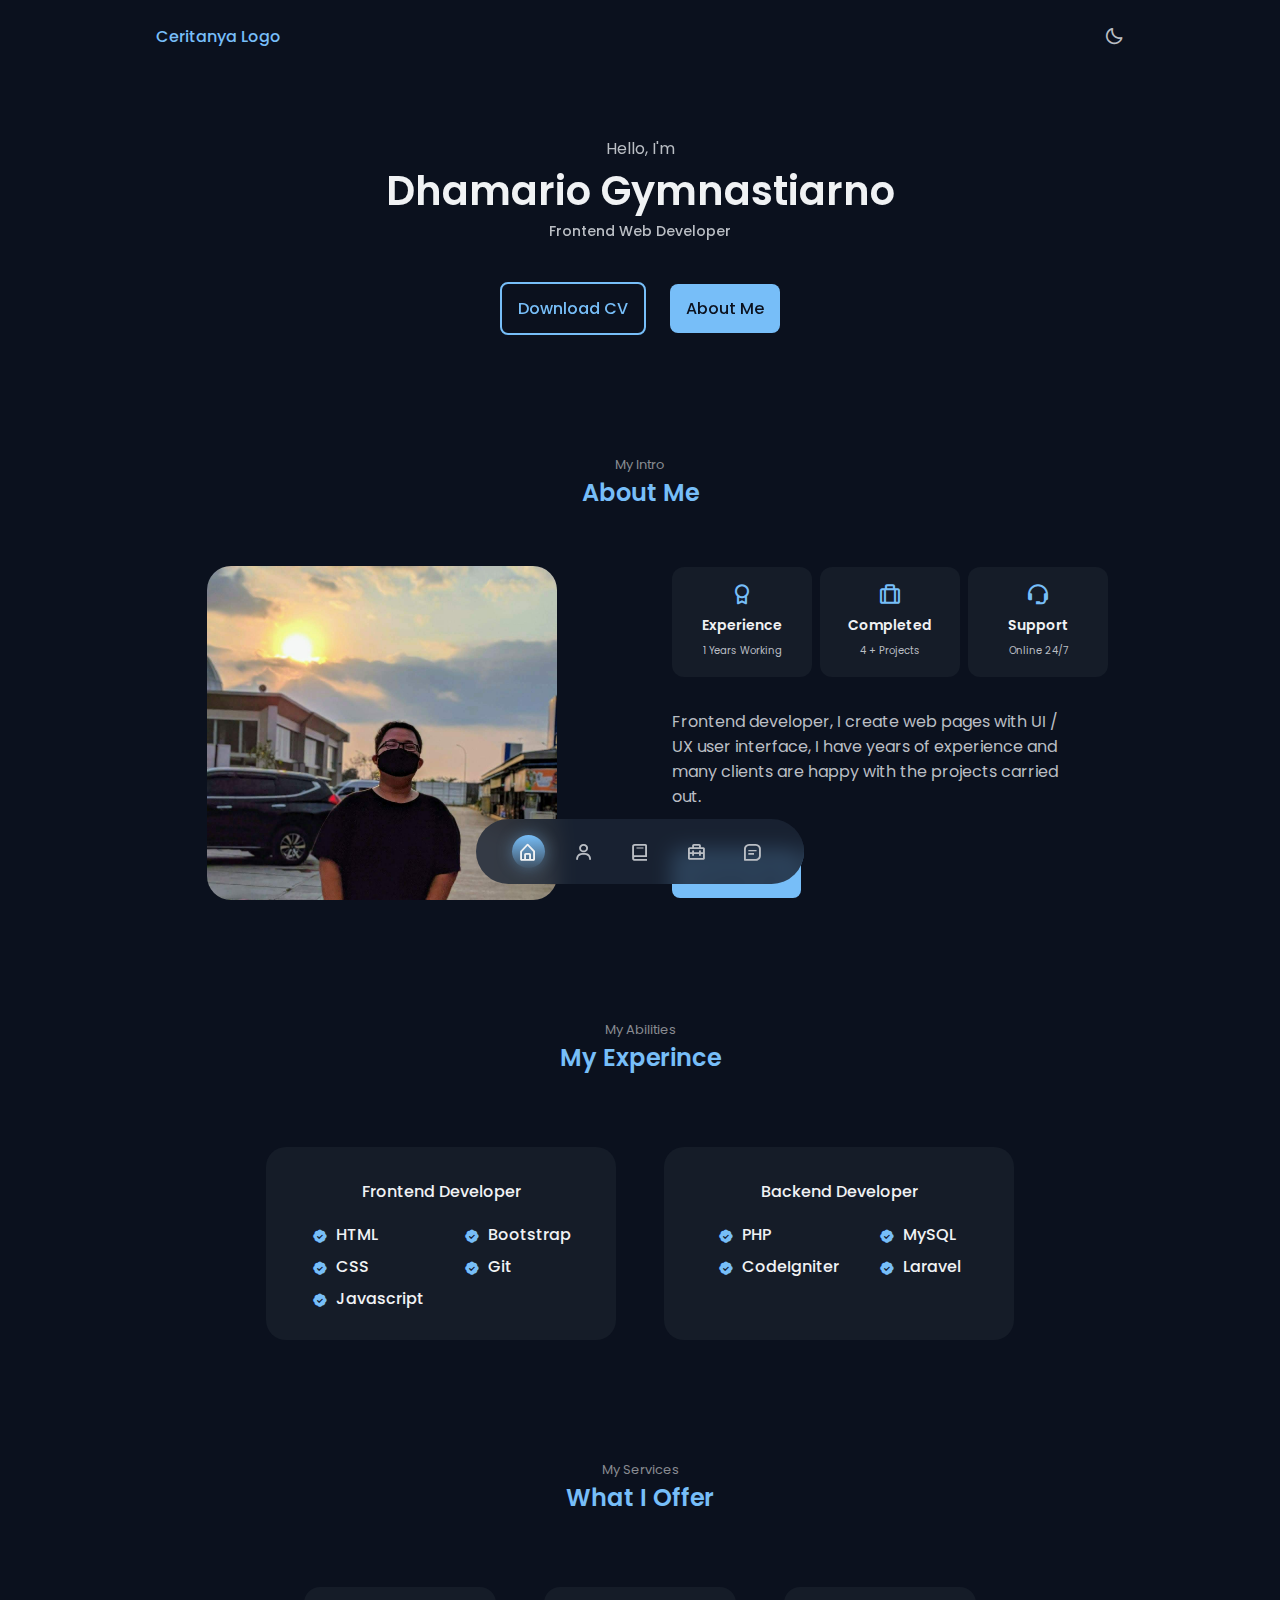
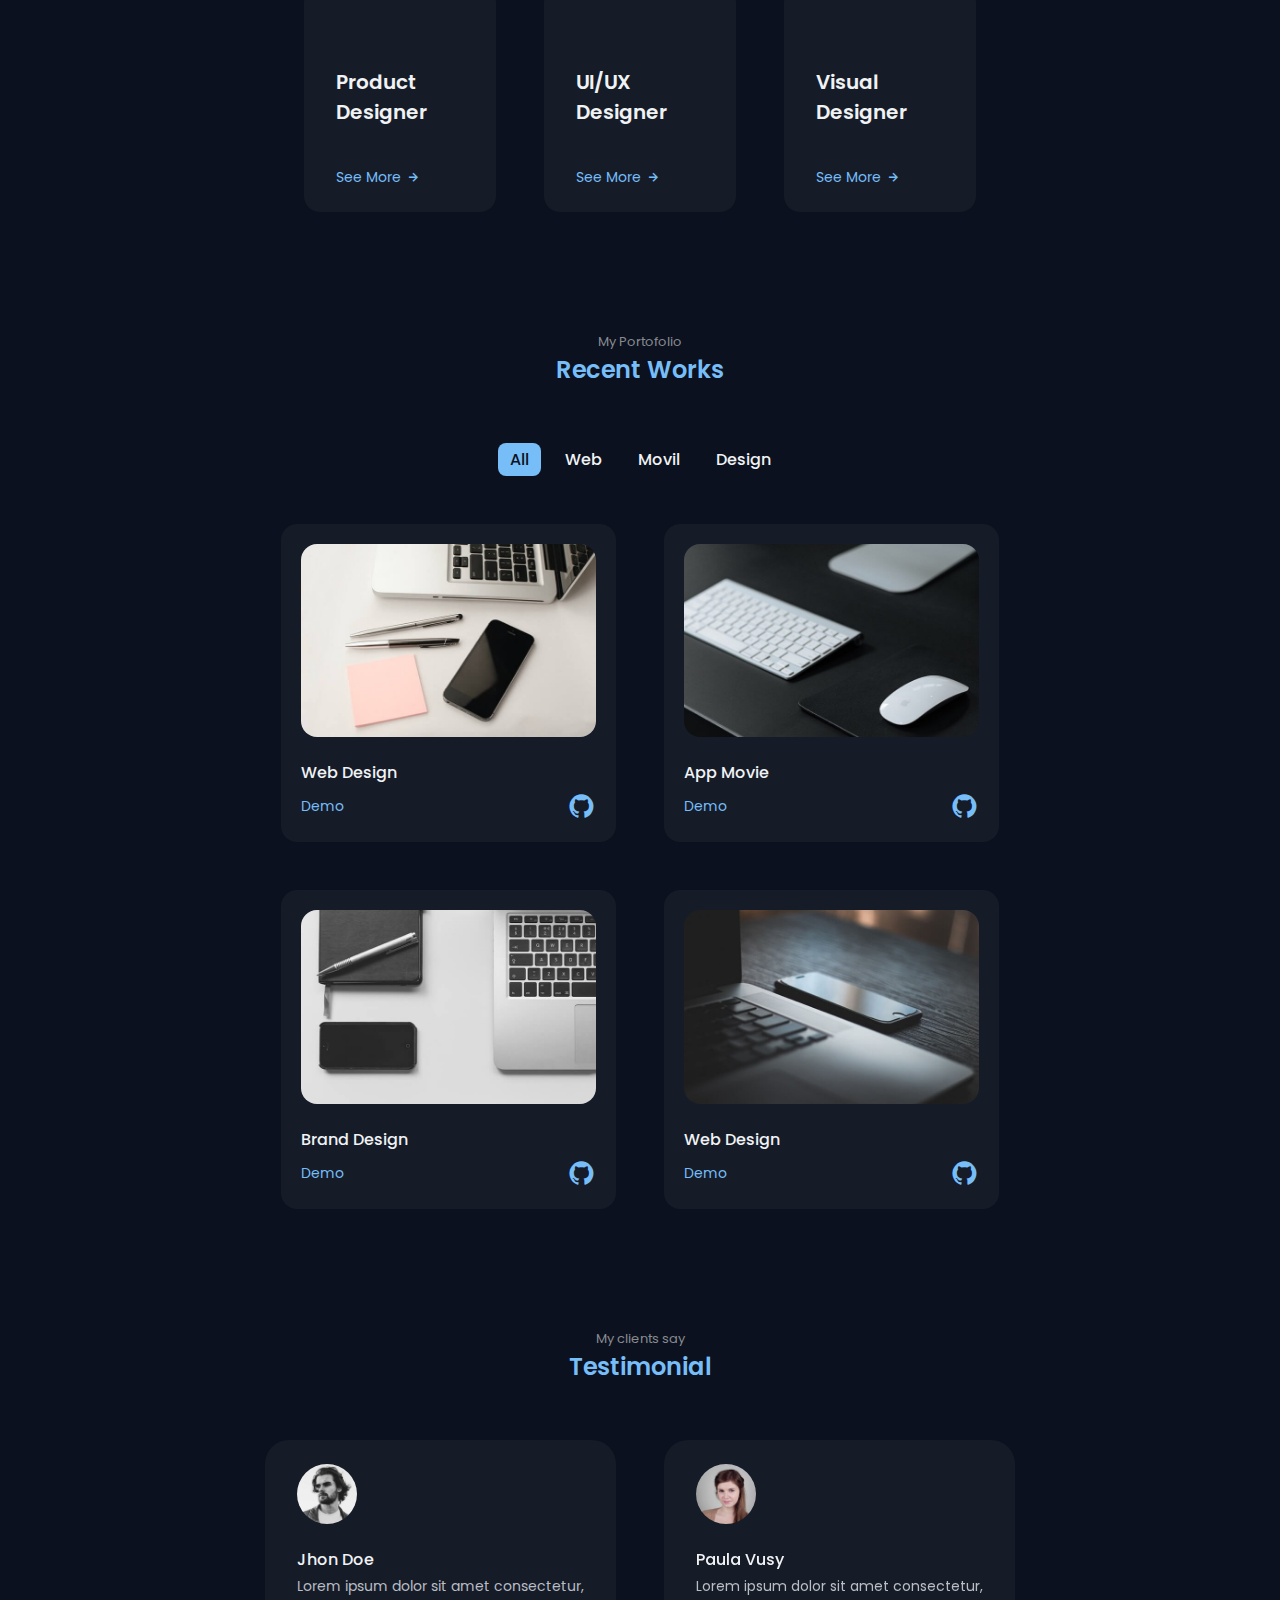
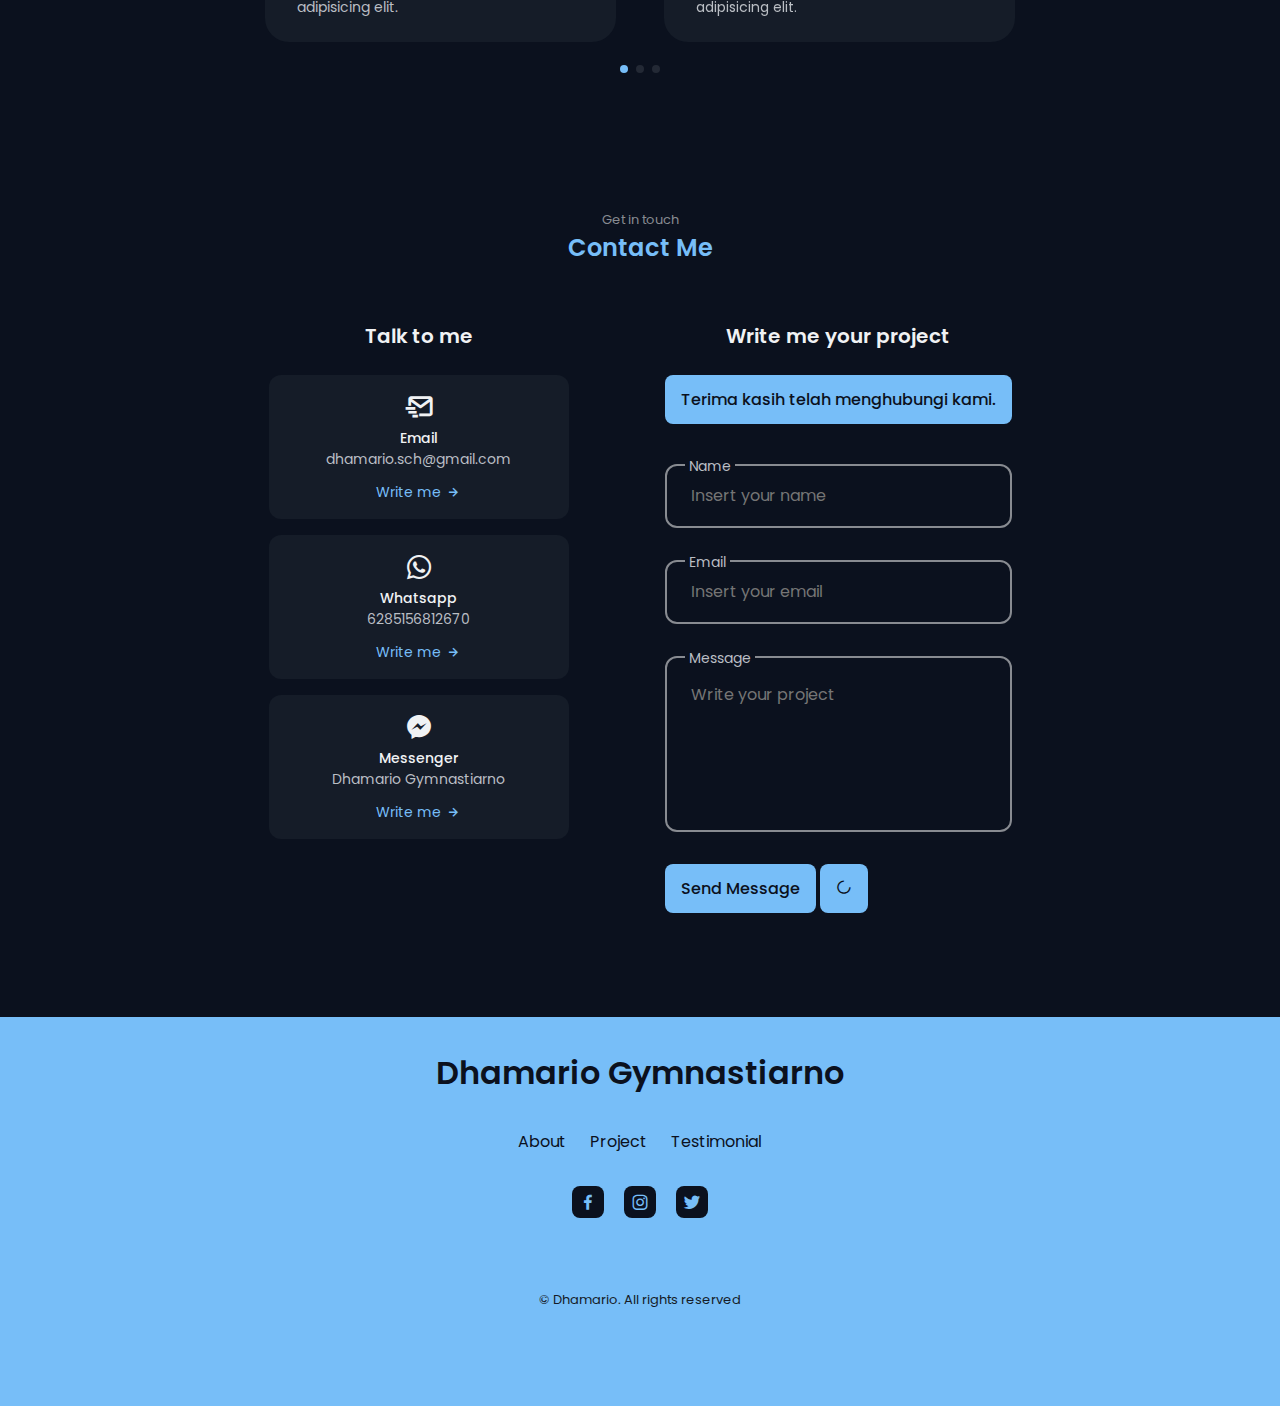
<file: index.html>
<!DOCTYPE html>
<html lang="en">

<head>
    <meta charset="UTF-8">
    <meta name="viewport" content="width=device-width, initial-scale=1.0">

    <!--=============== FAVICON ===============-->
    <link rel="shortcut icon" href="assets/img/favicon.png" type="image/x-icon">

    <!--=============== BOXICONS ===============-->
    <link href='https://unpkg.com/boxicons@2.1.1/css/boxicons.min.css' rel='stylesheet'>

    <!--=============== SWIPER CSS ===============-->
    <link rel="stylesheet" href="assets/css/swiper-bundle.min.css">

    <!--=============== CSS ===============-->
    <link rel="stylesheet" href="assets/css/styles.css">
    <style>
        @import url('https://fonts.googleapis.com/css2?family=Poppins:wght@200;300;400;500;600;700&display=swap');

        .wrapper {
            position: absolute;
            top: 20px;
            left: 20px;
            animation: show_toast 1s ease forwards;
            z-index: 100;
        }

        @keyframes show_toast {
            0% {
                transform: translateX(-100%);
            }

            40% {
                transform: translateX(10%);
            }

            80%,
            100% {
                transform: translateX(20px);
            }
        }

        .wrapper.hide {
            animation: hide_toast 1s ease forwards;
        }

        @keyframes hide_toast {
            0% {
                transform: translateX(20px);
            }

            40% {
                transform: translateX(10%);
            }

            80%,
            100% {
                opacity: 0;
                pointer-events: none;
                transform: translateX(-100%);
            }
        }

        .wrapper .toast {
            background: #fff;
            padding: 20px 15px 20px 20px;
            border-radius: 10px;
            border-left: 5px solid #2ecc71;
            box-shadow: 1px 7px 14px -5px rgba(0, 0, 0, 0.15);
            width: 430px;
            display: flex;
            align-items: center;
            justify-content: space-between;
        }

        .wrapper .toast.offline {
            border-color: #ccc;
        }

        .toast .content {
            display: flex;
            align-items: center;
        }

        .content .icon {
            font-size: 25px;
            color: #fff;
            height: 50px;
            width: 50px;
            text-align: center;
            line-height: 50px;
            border-radius: 50%;
            background: #2ecc71;
        }

        .toast.offline .content .icon {
            background: #ccc;
        }

        .content .details {
            margin-left: 15px;
        }

        .details span {
            font-size: 20px;
            font-weight: 500;
        }

        .details p {
            color: #878787;
        }

        .toast .close-icon {
            color: #878787;
            font-size: 23px;
            cursor: pointer;
            height: 40px;
            width: 40px;
            text-align: center;
            line-height: 40px;
            border-radius: 50%;
            background: #f2f2f2;
            transition: all 0.3s ease;
        }

        .close-icon:hover {
            background: #efefef;
        }
    </style>

    <title> Dhamario Gymnastiarno - Portofolio </title>
</head>

<body>
    <!--=============== HEADER ===============-->
    <header class="header" id="header">
        <nav class="nav container">
            <a href="#logo" class="nav__logo">Ceritanya Logo</a>

            <div class="nav__menu">
                <ul class="nav__list">
                    <li class="nav__item">
                        <a href="#home" class="nav__link active-link">
                            <i class='bx bx-home-alt'></i>
                        </a>
                    </li>
                    <li class="nav__item">
                        <a href="#about" class="nav__link">
                            <i class='bx bx-user'></i>
                        </a>
                    </li>
                    <li class="nav__item">
                        <a href="#skills" class="nav__link">
                            <i class='bx bx-book'></i>
                        </a>
                    </li>
                    <li class="nav__item">
                        <a href="#work" class="nav__link">
                            <i class='bx bx-briefcase-alt-2'></i>
                        </a>
                    </li>
                    <li class="nav__item">
                        <a href="#contact" class="nav__link">
                            <i class='bx bx-message-square-detail'></i>
                        </a>
                    </li>
                </ul>
            </div>

            <!-- Theme change button  -->
            <i class='bx bx-moon change-theme' id="theme-button"></i>
        </nav>
    </header>

    <!--=============== MAIN ===============-->
    <main class="main">
        <!--=============== HOME ===============-->
        <section class="home section" id="home">
            <div class="home__container container grid">
                <div class="home__data">
                    <span class="home__greeting">Hello, I'm</span>
                    <h1 class="home__name">Dhamario Gymnastiarno</h1>
                    <h3 class="home__education">Frontend Web Developer</h3>

                    <div class="home__buttons">
                        <a download="" target="_blank" href="assets/pdf/Ansel-Cv.pdf" class="button button--ghost">
                            Download CV
                        </a>
                        <a href="#about" class="button">About Me</a>
                    </div>
                </div>



                <!-- <div class="home__social">
                        <a href="" class="home__social-link">
                            <i class='bx bxl-linkedin-square'></i>
                        </a>
                        <a href="" class="home__social-link">
                            <i class='bx bxl-github'></i>
                        </a>
                        <a href="" class="home__social-link">
                            <i class='bx bxl-dribbble'></i>
                        </a>
                    </div> -->

                <!-- <a href="#about" class="home__scroll">
                        <i class='bx bx-mouse home__scroll-icon'></i>
                        <span class="home__scroll-name">Scroll Down</span>
                    </a> -->
            </div>
        </section>

        <!--=============== ABOUT ===============-->
        <section class="about section" id="about">
            <span class="section__subtitle">
                My Intro
            </span>
            <h2 class="section__title">About Me</h2>

            <div class="about__container container grid">
                <img src="assets/img/IMG-20200929-WA0013_2.jpg" alt="" class="about__img">

                <div class="about__data">
                    <div class="about__info">
                        <div class="about__box">
                            <i class='bx bx-award about__icon'></i>
                            <h3 class="about__title">Experience</h3>
                            <span class="about__subtitle">1 Years Working</span>
                        </div>

                        <div class="about__box">
                            <i class='bx bx-briefcase-alt about__icon'></i>
                            <h3 class="about__title">Completed</h3>
                            <span class="about__subtitle">4 + Projects</span>
                        </div>

                        <div class="about__box">
                            <i class='bx bx-support about__icon'></i>
                            <h3 class="about__title">Support</h3>
                            <span class="about__subtitle">Online 24/7</span>
                        </div>

                    </div>

                    <p class="about__description">
                        Frontend developer, I create web pages with UI / UX user interface,
                        I have years of experience and many clients are happy
                        with the projects carried out.
                    </p>

                    <a target="_blank" href="https://wa.me/6285156812670" class="button">Contact Me</a>
                </div>
            </div>
        </section>

        <!--=============== SKILLS ===============-->
        <section class="skills section" id="skills">
            <span class="section__subtitle">My Abilities</span>
            <h2 class="section__title">My Experince</h2>

            <div class="skills__container container grid">
                <div class="skills__content">
                    <h3 class="skills__title">Frontend Developer</h3>

                    <div class="skills__box">
                        <div class="skills__group">
                            <div class="skills__data">
                                <i class='bx bxs-badge-check'></i>

                                <div>
                                    <h3 class="skills__name">HTML</h3>
                                    <span class="skills__level">Basic</span>
                                </div>
                            </div>

                            <div class="skills__data">
                                <i class='bx bxs-badge-check'></i>

                                <div>
                                    <h3 class="skills__name">CSS</h3>
                                    <span class="skills__level">Advanced</span>
                                </div>
                            </div>

                            <div class="skills__data">
                                <i class='bx bxs-badge-check'></i>

                                <div>
                                    <h3 class="skills__name">Javascript</h3>
                                    <span class="skills__level">Intermediate</span>
                                </div>
                            </div>
                        </div>


                        <div class="skills__group">
                            <div class="skills__data">
                                <i class='bx bxs-badge-check'></i>

                                <div>
                                    <h3 class="skills__name">Bootstrap</h3>
                                    <span class="skills__level">Intermadiate</span>
                                </div>
                            </div>

                            <div class="skills__data">
                                <i class='bx bxs-badge-check'></i>

                                <div>
                                    <h3 class="skills__name">Git</h3>
                                    <span class="skills__level">Intermediate</span>
                                </div>
                            </div>
                        </div>
                    </div>
                </div>

                <div class="skills__content">
                    <h3 class="skills__title">Backend Developer</h3>

                    <div class="skills__box">
                        <div class="skills__group">
                            <div class="skills__data">
                                <i class='bx bxs-badge-check'></i>

                                <div>
                                    <h3 class="skills__name">PHP</h3>
                                    <span class="skills__level">Intermediate</span>
                                </div>
                            </div>

                            <div class="skills__data">
                                <i class='bx bxs-badge-check'></i>

                                <div>
                                    <h3 class="skills__name">CodeIgniter</h3>
                                    <span class="skills__level">Intermediate</span>
                                </div>
                            </div>

                        </div>


                        <div class="skills__group">
                            <div class="skills__data">
                                <i class='bx bxs-badge-check'></i>

                                <div>
                                    <h3 class="skills__name">MySQL</h3>
                                    <span class="skills__level">Intermadiate</span>
                                </div>
                            </div>

                            <div class="skills__data">
                                <i class='bx bxs-badge-check'></i>

                                <div>
                                    <h3 class="skills__name">Laravel</h3>
                                    <span class="skills__level">Intermediate</span>
                                </div>
                            </div>


                        </div>
                    </div>
                </div>
            </div>
        </section>

        <!--=============== SERVICES ===============-->
        <section class="services section">
            <span class="section__subtitle">My Services</span>
            <h2 class="section__title">What I Offer</h2>

            <div class="services__container container grid">
                <div class="services__card">
                    <h3 class="services__title">Product Designer</h3>

                    <span class="services__button">
                        See More
                        <i class='bx bx-right-arrow-alt services__icon'></i>
                    </span>

                    <div class="services__modal">
                        <div class="services__modal-content">
                            <i class='bx bx-x services__modal-close'></i>

                            <h3 class="services__modal-title">Porduct <br> Designer</h3>
                            <p class="services__modal-description">
                                Lorem ipsum dolor sit, amet consectetur adipisicing elit.
                            </p>

                            <ul class="services__modal-list">
                                <li class="services__modal-item">
                                    <i class='bx bx-check services__modal-icon'></i>
                                    <p class="services__modal-info">
                                        I Develop the user interface.
                                    </p>
                                </li>

                                <li class="services__modal-item">
                                    <i class='bx bx-check services__modal-icon'></i>
                                    <p class="services__modal-info">
                                        Web page development.
                                    </p>
                                </li>

                                <li class="services__modal-item">
                                    <i class='bx bx-check services__modal-icon'></i>
                                    <p class="services__modal-info">
                                        I create ux element interactions.
                                    </p>
                                </li>

                                <li class="services__modal-item">
                                    <i class='bx bx-check services__modal-icon'></i>
                                    <p class="services__modal-info">
                                        Design and mockup of product.
                                    </p>
                                </li>

                                <li class="services__modal-item">
                                    <i class='bx bx-check services__modal-icon'></i>
                                    <p class="services__modal-info">

                                    </p>
                                </li>
                            </ul>
                        </div>
                    </div>
                </div>

                <div class="services__card">
                    <h3 class="services__title">UI/UX Designer</h3>

                    <span class="services__button">
                        See More
                        <i class='bx bx-right-arrow-alt services__icon'></i>
                    </span>

                    <div class="services__modal">
                        <div class="services__modal-content">
                            <i class='bx bx-x services__modal-close'></i>

                            <h3 class="services__modal-title">UI/UX Designer</h3>
                            <p class="services__modal-description">
                                Lorem ipsum dolor sit, amet consectetur adipisicing elit.
                            </p>

                            <ul class="services__modal-list">
                                <li class="services__modal-item">
                                    <i class='bx bx-check services__modal-icon'></i>
                                    <p class="services__modal-info">
                                        I Develop the user interface.
                                    </p>
                                </li>

                                <li class="services__modal-item">
                                    <i class='bx bx-check services__modal-icon'></i>
                                    <p class="services__modal-info">
                                        Web page development.
                                    </p>
                                </li>

                                <li class="services__modal-item">
                                    <i class='bx bx-check services__modal-icon'></i>
                                    <p class="services__modal-info">
                                        I create ux element interactions.
                                    </p>
                                </li>

                                <li class="services__modal-item">
                                    <i class='bx bx-check services__modal-icon'></i>
                                    <p class="services__modal-info">
                                        Design and mockup of product.
                                    </p>
                                </li>

                                <li class="services__modal-item">
                                    <i class='bx bx-check services__modal-icon'></i>
                                    <p class="services__modal-info">

                                    </p>
                                </li>
                            </ul>
                        </div>
                    </div>
                </div>

                <div class="services__card">
                    <h3 class="services__title">Visual Designer</h3>

                    <span class="services__button">
                        See More
                        <i class='bx bx-right-arrow-alt services__icon'></i>
                    </span>

                    <div class="services__modal">
                        <div class="services__modal-content">
                            <i class='bx bx-x services__modal-close'></i>

                            <h3 class="services__modal-title">Visual Designer</h3>
                            <p class="services__modal-description">
                                Lorem ipsum dolor sit, amet consectetur adipisicing elit.
                            </p>

                            <ul class="services__modal-list">
                                <li class="services__modal-item">
                                    <i class='bx bx-check services__modal-icon'></i>
                                    <p class="services__modal-info">
                                        I Develop the user interface.
                                    </p>
                                </li>

                                <li class="services__modal-item">
                                    <i class='bx bx-check services__modal-icon'></i>
                                    <p class="services__modal-info">
                                        Web page development.
                                    </p>
                                </li>

                                <li class="services__modal-item">
                                    <i class='bx bx-check services__modal-icon'></i>
                                    <p class="services__modal-info">
                                        I create ux element interactions.
                                    </p>
                                </li>

                                <li class="services__modal-item">
                                    <i class='bx bx-check services__modal-icon'></i>
                                    <p class="services__modal-info">
                                        Design and mockup of product.
                                    </p>
                                </li>

                                <li class="services__modal-item">
                                    <i class='bx bx-check services__modal-icon'></i>
                                    <p class="services__modal-info">
                                        Products for compaines
                                    </p>
                                </li>
                            </ul>
                        </div>
                    </div>
                </div>
            </div>
        </section>

        <!--=============== WORK ===============-->
        <section class="work section" id="work">
            <span class="section__subtitle">My Portofolio</span>
            <h2 class="section__title">Recent Works</h2>

            <div class="work__filters">
                <span class="work__item active-work" data-filter='all'>All</span>
                <span class="work__item" data-filter='.web'>Web</span>
                <span class="work__item" data-filter='.movil'>Movil</span>
                <span class="work__item" data-filter='.design'>Design</span>
            </div>

            <div class="work__container container grid">

                <div class="work__card mix web">
                    <img src="assets/img/work1.jpg" alt="" class="work__img">

                    <h3 class="work__title">Web Design</h3>


                    <a href="#" class="work__button">
                        Demo

                        <i class='bx bxl-github icon__home'></i>
                    </a>



                </div>

                <div class="work__card mix movil">
                    <img src="assets/img/work2.jpg" alt="" class="work__img">

                    <h3 class="work__title">App Movie</h3>

                    <a href="#" class="work__button">
                        Demo

                        <i class='bx bxl-github icon__home'></i>
                    </a>
                </div>

                <div class="work__card mix design">
                    <img src="assets/img/work3.jpg" alt="" class="work__img">

                    <h3 class="work__title">Brand Design</h3>

                    <a href="#" class="work__button">
                        Demo

                        <i class='bx bxl-github icon__home'></i>
                    </a>
                </div>

                <div class="work__card mix web">
                    <img src="assets/img/work4.jpg" alt="" class="work__img">

                    <h3 class="work__title">Web Design</h3>

                    <a href="#" class="work__button">
                        Demo
                        <i class='bx bxl-github icon__home'></i>
                    </a>

                </div>
            </div>
        </section>

        <!--=============== TESTIMONIALS ===============-->
        <section class="testimonial section">
            <span class="section__subtitle">My clients say</span>
            <h2 class="section__title">Testimonial</h2>

            <div class="testimonial__container container swiper">
                <div class="swiper-wrapper">
                    <div class="testimonial__card swiper-slide">
                        <img src="assets/img/testimonial1.png" alt="" class="testimonial__img">

                        <h3 class="testimonial__name">Jhon Doe</h3>
                        <p class="testimonial__description">
                            Lorem ipsum dolor sit amet consectetur, adipisicing elit.
                        </p>
                    </div>

                    <div class="testimonial__card swiper-slide">
                        <img src="assets/img/testimonial2.png" alt="" class="testimonial__img">

                        <h3 class="testimonial__name">Paula Vusy</h3>
                        <p class="testimonial__description">
                            Lorem ipsum dolor sit amet consectetur, adipisicing elit.
                        </p>
                    </div>

                    <div class="testimonial__card swiper-slide">
                        <img src="assets/img/testimonial3.png" alt="" class="testimonial__img">

                        <h3 class="testimonial__name">Sara Cill</h3>
                        <p class="testimonial__description">
                            Lorem ipsum dolor sit amet consectetur, adipisicing elit.
                        </p>
                    </div>
                </div>

                <div class="swiper-pagination"></div>
            </div>
        </section>

        <!--=============== CONTACT ===============-->
        <section class="contact section" id="contact">
            <span class="section__subtitle">Get in touch</span>
            <h2 class="section__title">Contact Me</h2>

            <div class="contact__container container grid">
                <div class="contact_content">
                    <h3 class="contact__title">Talk to me</h3>

                    <div class="contact__info">
                        <div class="contact__card">
                            <i class='bx bx-mail-send contact__card-icon'></i>
                            <h3 class="contact__card-title">Email</h3>
                            <span class="contact__card-data">dhamario.sch@gmail.com</span>

                            <a href="mailto:examplemail@correo.com" target="_blank" class="contact__button">
                                Write me <i class="bx bx-right-arrow-alt contact__button-icon"></i>
                            </a>
                        </div>

                        <div class="contact__card">
                            <i class='bx bxl-whatsapp contact__card-icon'></i>
                            <h3 class="contact__card-title">Whatsapp</h3>
                            <span class="contact__card-data">6285156812670</span>

                            <a href="wa.me/6285156812670" target="_blank" class="contact__button">
                                Write me <i class="bx bx-right-arrow-alt contact__button-icon"></i>
                            </a>
                        </div>

                        <div class="contact__card">
                            <i class='bx bxl-messenger contact__card-icon'></i>
                            <h3 class="contact__card-title">Messenger</h3>
                            <span class="contact__card-data">Dhamario Gymnastiarno</span>

                            <a href="https://m.me/dhamarioo" target="_blank" class="contact__button">
                                Write me <i class="bx bx-right-arrow-alt contact__button-icon"></i>
                            </a>
                        </div>
                    </div>
                </div>

                <div class="contact_content">
                    <h3 class="contact__title">Write me your project</h3>
                    <p class="btnpesan my-alert d-none">Terima kasih telah menghubungi kami. <i
                            class='bx bx-x services__modal-close'></i></p>

                    <form method="post" autocomplete="off" name="google-sheet">
                        <div class="contact__form-div">
                            <label for="" class="contact__form-tag">Name</label>
                            <input type="text" name="Name" placeholder="Insert your name" class="contact__form-input"
                                required>
                        </div>

                        <div class="contact__form-div">
                            <label for="" class="contact__form-tag">Email</label>
                            <input type="email" name="Email" placeholder="Insert your email" class="contact__form-input"
                                required>
                        </div>

                        <div class="contact__form-div contact__form-area">
                            <label for="" class="contact__form-tag">Message</label>
                            <textarea name="Message" id="" cols="30" rows="10" name="Message"
                                placeholder="Write your project" class="contact__form-input" required></textarea>
                        </div>

                        <button name="submit" class="btn-kirim">Send Message</button>
                        <button name="submit" class="btn-loading d-none"><i class='bx bx-loader-alt'></i></button>
                    </form>
                </div>
            </div>
        </section>
    </main>

    <!--=============== FOOTER ===============-->
    <footer class="footer">
        <div class="footer__container container">
            <h1 class="footer__title">Dhamario Gymnastiarno</h1>

            <ul class="footer__list">
                <li>
                    <a href="#about" class="footer__link">About</a>
                </li>
                <li>
                    <a href="#work" class="footer__link">Project</a>
                </li>
                <li>
                    <a href="#testimonial" class="footer__link">Testimonial</a>
                </li>
            </ul>

            <ul class="footer__social">
                <a href="" target="_blank" class="footer__social-link">
                    <i class='bx bxl-facebook'></i>
                </a>

                <a href="" target="_blank" class="footer__social-link">
                    <i class='bx bxl-instagram'></i>
                </a>

                <a href="" target="_blank" class="footer__social-link">
                    <i class='bx bxl-twitter'></i>
                </a>
            </ul>

            <span class="footer__copy">
                &#169; Dhamario. All rights reserved
            </span>
        </div>
    </footer>

    <script>
        const scriptURL = 'https://script.google.com/macros/s/AKfycbz9eFhbqL9VPdw7W_q0QODPWdvPA6DGefYPXkPuLSx8L-teZfCqLwiR0-oeVhtF6Ccs/exec'
        const form = document.forms['google-sheet']
        const btnPesan = document.querySelector('.btn-kirim')
        const btnLoading = document.querySelector('.btn-loading')
        const myAlert = document.querySelector('.my-alert')

        form.addEventListener('submit', e => {
            e.preventDefault()
            // ketika tombol submit diklik
            // tampilkan tombol loading, hilangkan tombol kirim
            btnLoading.classList.toggle('d-none')
            btnPesan.classList.toggle('d-none')

            fetch(scriptURL, { method: 'POST', body: new FormData(form) })
                .then(response => {
                    // tampilkan tombol kirim, hilangkan tombol loading
                    btnLoading.classList.toggle('d-none')
                    btnPesan.classList.toggle('d-none')
                    // tampilkan alert
                    alert("Terima kasih")
                    // reset formnya
                    form.reset()
                    console.log('Success!', response)
                })
                .catch(error => console.error('Error!', error.message))
        })
    </script>

    <!--=============== SCROLLREVEAL ===============-->
    <script src="assets/js/scrollreveal.min.js"></script>

    <!--=============== SWIPER JS ===============-->
    <script src="assets/js/swiper-bundle.min.js"></script>

    <!--=============== MIXITUP FILTER ===============-->
    <script src="assets/js/mixitup.min.js"></script>

    <!--=============== MAIN JS ===============-->
    <script src="assets/js/main.js"></script>
    <script>
        // Selecting all required elements
        const wrapper = document.querySelector(".wrapper"),
            toast = wrapper.querySelector(".toast"),
            title = toast.querySelector("span"),
            subTitle = toast.querySelector("p"),
            wifiIcon = toast.querySelector(".icon"),
            closeIcon = toast.querySelector(".close-icon");


    </script>
</body>

</html>
</file>
<file: assets/css/styles.css>
/*=============== GOOGLE FONTS ===============*/
@import url('https://fonts.googleapis.com/css2?family=Nunito:wght@300&family=Poppins:ital,wght@0,500;0,600;1,400&display=swap');

/*=============== VARIABLES CSS ===============*/
:root {
  --header-height: 3.5rem;

  /*========== Colors ==========*/
  /*Color mode HSL(hue, saturation, lightness)*/
  /*
        Purple: hsl(250, 66%, 75%)
        Blue: hsl(207, 90%, 72%)
        Pink: hsl(356, 66%, 75%)
        Teal: hsl(174, 63%, 62%)
  */
  --first-hue: 207;
  --sat: 90%;
  --lig: 72%;
  --second-hue: 219;
  --first-color: hsl(var(--first-hue), var(--sat), var(--lig));
  --first-color-alt: hsl(var(--first-hue), var(--sat), 68%);
  /* -4% */
  --title-color: hsl(var(--second-hue), 15%, 95%);
  --text-color: hsl(var(--second-hue), 8%, 75%);
  --text-color-light: hsl(var(--second-hue), 4%, 55%);
  --body-color: hsl(var(--second-hue), 48%, 8%);
  --container-color: hsl(var(--second-hue), 32%, 12%);

  /*========== Font and typography ==========*/
  /*.5rem = 8px | 1rem = 16px ...*/
  --body-font: 'Poppins', sans-serif;
  --biggest-font-size: 1.75rem;
  --h1-font-size: 1.5rem;
  --h2-font-size: 1.25rem;
  --h3-font-size: 1rem;
  --normal-font-size: .938rem;
  --small-font-size: .813rem;
  --smaller-font-size: .75rem;
  --tiny-font-size: .625rem;

  /*========== Font weight ==========*/
  --font-medium: 500;
  --font-semibold: 600;

  /*========== z index ==========*/
  --z-tooltip: 10;
  --z-fixed: 100;
  --z-modal: 1000;
}

/* Responsive typography */
@media screen and (min-width: 968px) {
  :root {
    --biggest-font-size: 2.5rem;
    --h1-font-size: 2.25rem;
    --h2-font-size: 1.5rem;
    --h3-font-size: 1.25rem;
    --normal-font-size: 1rem;
    --small-font-size: .875rem;
    --smaller-font-size: .813rem;
  }
}

/*=============== BASE ===============*/
* {
  box-sizing: border-box;
  padding: 0;
  margin: 0;
}

html {
  scroll-behavior: smooth;
}

body,
button,
input,
textarea {
  font-family: var(--body-font);
  font-size: var(--normal-font-size);
}

body {
  background-color: var(--body-color);
  color: var(--text-color);
  transition: .4s;
  /* for light mode animation */
}

h1,
h2,
h3 {
  color: var(--title-color);
  font-weight: var(--font-semibold);
}

ul {
  list-style: none;
}

a {
  text-decoration: none;
}

button {
  cursor: pointer;
  border: none;
  outline: none;
}

img {
  max-width: 100%;
  height: auto;
}

/*=============== THEME ===============*/
.change-theme{
  font-size: 1.25rem;
  cursor: pointer;
  transition: .32s;
}

.change-theme:hover{
  color: var(--first-color);
}

/*========== Variables Dark theme ==========*/
body.light-theme{
  --title-color: hsl(var(--second-hue), 15%, 15%);
  --text-color: hsl(var(--second-hue), 8%, 35%);
  --body-color: hsl(var(--second-hue), 100%, 99%);
  --container-color: #fff;
}


/*========== 
    Color changes in some parts of 
    the website, in light theme
==========*/
.light-theme .scroll-header{
  box-shadow:  0 2px 4px hsla(0, 0%, 1%, .1);
}

.light-theme .nav__menu{
  background-color: hsla(var(--second-hue), 32%, 90%, .8);
}

.light-theme .section__subtitle{
  color: var(--text-color);
}

.light-theme .home__social-link{
  box-sizing: 0 2px 8px hsla(var(--second-hue), 48%, 8%, .1);
}

.light-theme .home__social::after,
.light-theme .footer__social-link{
  background-color: var(--title-color);
}

.light theme .home__social-link, .light-theme .home__scroll, .light-theme .button .light-theme .button:hover, .light-theme .active-work, .light-theme .footer__title, .light-theme .footer__link, .light-theme .footer__copy{
  color: var(--title-color);
}

.light-theme .about__box{
  box-shadow: 0 2px 8px hsla(var(--second-hue), 48%, 8%, .1);
}

.light-theme .skills__content, .light-theme .services__card, .light-theme .work__card, .light-theme .testimonial__card, .light-theme .contact__card{
  box-shadow: 0 2px 16px hsla(var(--second-hue), 48%, 8%, .1);
}

.light-theme::-webkit-scrollbar{
  background-color: hsl(var(--second-hue), 8%, 66%);
}

.light-theme::-webkit-scrollbar-thumb{
  background-color: hsl(var(--second-hue), 8%, 54%);
}


.light-theme::-webkit-scrollbar-thumb:hover{
  background-color: hsl(var(--second-hue), 8%, 44%);
}
/*=============== REUSABLE CSS CLASSES ===============*/
.container {
  max-width: 968px;
  margin-left: 1rem;
  margin-right: 1rem;
}

.grid {
  display: grid;
  gap: 1.25rem;
}

.main {
  overflow: hidden;
}

.section {
  padding: 4.5rem 0 1rem;
}

.section__title,
.section__subtitle {
  text-align: center;
}

.section__title {
  font-size: var(--h2-font-size);
  color: var(--first-color);
  margin-bottom: 2rem;
}

.section__subtitle {
  display: block;
  font-size: var(--smaller-font-size);
  color: var(--text-color-light);
}

/*=============== HEADER & NAV===============*/
.header {
  position: fixed;
  top: 0;
  left: 0;
  width: 100%;
  background-color: var(--body-color);
  z-index: var(--z-fixed);
   transition: .4s;
  /* for light mode animation */
}

.nav {
  height: var(--header-height);
  display: flex;
  justify-content: space-between;
  align-items: center;
}

.nav__logo {
  color: var(--first-color);
  font-weight: var(--font-medium);
  transform: .4s;
}

.nav__logo:hover {
  color: var(--first-color-alt);
}

.nav__menu {
  position: fixed;
  bottom: 1rem;
  background-color: hsla(var(--second-hue), 32%, 16%, .8);
  width: 90%;
  border-radius: 4rem;
  padding: 1rem 2.25rem;
  backdrop-filter: blur(10px);
   transition: .4s;
  /* for light mode animation */
}

.nav__list {
  display: flex;
  justify-content: space-between;
  align-items: center;
}

.nav__link {
  color: var(--text-color);
  font-size: 1.25rem;
  padding: .4rem;
  display: flex;
  border-radius: 5rem;
}

/* Active link */
.active-link {
  background: linear-gradient(180deg, hsla(var(--first-hue), var(--sat), var(--lig), 1),
      hsla(var(--first-hue), var(--sat), var(--lig), .2));
  box-shadow: 0 0 16px hsla(var(--first-hue), var(--sat), var(--lig), .4);
  color: var(--title-color);
}


/* Change background header */
.scroll-header {
  box-shadow: 0 4px 4px hsla(0, 0%, 4%, .3);
}


/*=============== HOME ===============*/

.home__container {
  position: relative;
  row-gap: 4.5rem;
  padding-top: 2rem;
}

.home__data {
  text-align: center;
}

.home__greeating,
.home__education {
  font-size: var(--small-font-size);
  font-weight: var(--font-medium);
}

.home__greeating {
  display: block;
  color: var(--title-color);
  margin-bottom: .25rem;
}

.home__education {
  color: var(--text-color);
  margin-bottom: 2.5rem;
}

.home__name {
  font-size: var(--biggest-font-size);
}

.home__img {
  width: 160px;
}

.home__handle {
  justify-self: center;
  width: 190px;
  height: 293px;
  background: linear-gradient(180deg,
      hsla(var(--first-hue), var(--sat), var(--lig), 1),
      hsla(var(--first-hue), var(--sat), var(--lig), .2));
  border-radius: 10rem 10rem 1rem 1rem;
  display: flex;
  align-items: flex-end;
  justify-content: center;
  overflow: hidden;
}

.home__buttons {
  display: flex;
  justify-content: center;
  align-items: center;
  gap: 1.5rem;
}

.home__social,
.home__scroll {
  position: absolute;
}

.home__social {
  bottom: 5rem;
  left: 0;
  display: grid;
  row-gap: .5rem;
}

.card__social-link{
  top: 7.5rem;
  margin-left: 16rem;
  width: max-content;
  color: var(--first-color);
  align-items: center;
  font-size: 2rem;
}

.home__social-link {
  width: max-content;
  background-color: var(--container-color);
  color: var(--first-color);
  padding: .25rem;
  border: .25rem;
  display: flex;
  font-size: 1rem;
  transition: .4s;
}

.home__social-link:hover {
  background-color: var(--first-color);
  color: #fff;
}


.home__scroll {
  color: var(--first-color);
  right: -1.5rem;
  bottom: 4rem;
  display: grid;
  row-gap: 2.25rem;
  justify-items: center;
}

.home__scroll-icon {
  font-size: 1.25rem;
}

.home__scroll-name {
  font-size: var(--smaller-font-size);
  transform: rotate(-90deg);
}


/*=============== BUTTONS ===============*/

.button {
  display: inline-block;
  background-color: var(--first-color);
  color: var(--body-color);
  padding: .75rem 1rem;
  border-radius: .5rem;
  font-weight: var(--font-medium);
  transition: .4s;
}

.button:hover {
  background-color: var(--first-color-alt);
  color: var(--body-color);
}

.button--ghost {
  background-color: transparent;
  border: 2px solid var(--first-color);
  color: var(--first-color);
}


/*=============== ABOUT ===============*/
.about__container {
  row-gap: 2.5rem;
}

.about__img {
  width: 220px;
  border-radius: 1.5rem;
  justify-self: center;
}

.about__data {
  text-align: center;
}

.about__info {
  display: grid;
  grid-template-columns: repeat(3, 1fr);
  gap: .5rem;
  margin-bottom: 2rem;
}

.about__box {
  background-color: var(--container-color);
  border-radius: .75rem;
  padding: .75rem .5rem;
}

.about__icon {
  font-size: 1.5rem;
  color: var(--first-color);
  margin-bottom: .5rem;
}

.about__title {
  font-size: var(--small-font-size);
}

.about__subtitle {
  font-size: var(--tiny-font-size);
}

.about__description {
  margin-bottom: 2rem;
}


/*=============== SKILLS ===============*/

.skills__container {
  row-gap: 2rem;
  padding-top: 1rem;
}

.skills__content {
  background-color: var(--container-color);
  padding: 1.5rem;
  border-radius: 1.25rem;
}

.skills__title {
  font-size: var(--normal-font-size);
  font-weight: var(--font-medium);
  column-rule-color: var(--first-color);
  text-align: center;
  margin-bottom: 1.5rem;
}

.skills__box {
  display: flex;
  justify-content: center;
  column-gap: 2.5rem;
}

.skills__group {
  display: grid;
  align-content: flex-start;
  row-gap: 1rem;
}

.skills__data {
  display: flex;
  column-gap: .5rem;
}

.skills .bxs-badge-check {
  font-size: 1rem;
  color: var(--first-color);
}

.skills__name {
  font-size: var(--normal-font-size);
  font-weight: var(--font-medium);
  line-height: 14px;
}

.skills__level {
  font-size: var(--tiny-font-size);
  display: none;
}

/*=============== SERVICES ===============*/

.services__container {
  grid-template-columns: repeat(2, 1fr);
  gap: 1.5rem;
  padding-top: 1rem;
}

.services__card {
  background-color: var(--container-color);
  padding: 3rem 1.5rem 1.5rem;
  border-radius: 1rem;
}

.services__title {
  font-size: var(--h3-font-size);
  margin-bottom: 2.5rem;
}

.services__button {
  color: var(--first-color);
  font-size: var(--small-font-size);
  display: flex;
  align-items: center;
  column-gap: .25rem;
  cursor: pointer;
}

.services__button:hover .services__icon {
  transform: translateX(.25rem);
}

.services__icon {
  font-size: 1rem;
  transition: .4s;
}


/* Services modal */

.services__modal {
  position: fixed;
  inset: 0;
  background-color: hsla(var(--second-hue), 28%, 16%, .7);
  padding: 2rem 1rem;
  display: grid;
  place-items: center;
  visibility: hidden;
  opacity: 0;
  transition: .4s;
  z-index: var(--z-modal);
}

.services__modal-content {
  position: relative;
  background-color: var(--body-color);
  padding: 4.5rem 1.5rem 2.5rem;
  border-radius: 1.5rem;
}

.services__modal-title,
.services__modal-description {
  text-align: center;
}

.services__modal-title {
  font-size: var(--h3-font-size);
  color: var(--first-color);
  margin-bottom: 1rem;
}

.services__modal-description {
  font-size: var(--small-font-size);
  margin-bottom: 2rem;
}

.services__modal-list {
  display: grid;
  row-gap: .75rem;
}

.services__modal-item {
  display: flex;
  align-items: flex-start;
  column-gap: .4rem;
}

.services__modal-icon {
  font-size: 1.5rem;
  color: var(--first-color);
}

.services__modal-info {
  font-size: var(--small-font-size);
  margin-top: 3px;
}

.services__modal-close {
  position: absolute;
  top: 1.5rem;
  right: 1.5rem;
  font-size: 1.5rem;
  color: var(--first-color);
  cursor: pointer;
}

.bx-loader-alt {
  animation: rotation 2s infinite linear;
}

@keyframes rotation {
  from {
      transform: rotate(0deg);
  }
  to {
      transform: rotate(359deg);
  }
}

/*Active modal*/
.active-modal {
  opacity: 1;
  visibility: visible;
}


/*=============== WORK ===============*/
.work__container {
  padding-top: 1rem;
}

.work__filters {
  display: flex;
  justify-content: center;
  align-items: center;
  column-gap: .75rem;
  margin-bottom: 2rem;
}

.work__item {
  cursor: pointer;
  color: var(--title-color);
  padding: .25rem .75rem;
  font-weight: var(--font-medium);
  border-radius: .5rem;
}

.work__card {
  background-color: var(--container-color);
  padding: 1rem;
  border-radius: 1rem;
}

.work__img {
  border-radius: 1rem;
  margin-bottom: .75rem;
}

.work__title {
  font-size: var(--normal-font-size);
  font-weight: var(--font-medium);
  margin-bottom: .25rem;
}

.work__button {
  width: max-content;
  color: var(--first-color);
  font-size: var(--small-font-size);
  
  align-items: center;
  column-gap: .25rem;
}

.work__button .icon__home{
  float: right !important;
  color: var(--first-color);
  font-size: 1.8rem;
}

.work__button:hover .work__icon {
  transform: translateX(.25rem);
}

.work__icon {
  font-size: 1rem;
  transition: .4s;
}


/* Active item work*/
.active-work {
  background-color: var(--first-color);
  color: var(--body-color);
}


/*=============== TESTIMONIAL ===============*/
.testimonial__card{
  background-color: var(--container-color);
  padding: 1.25rem 1.5rem;
 
  border-radius: 1.5rem;
  margin-bottom: 3rem;
}

.testimonial__img{
  width: 60px;
  border-radius: 3rem;
  margin-bottom: 1rem;
}

.testimonial__name{
  font-size: var(--normal-font-size);
  font-weight: var(--font-medium);
  margin-bottom: .25rem;
}

.testimonial__description{
  font-size: var(--small-font-size);
}

/* Swiper class */
.swiper-pagination-bullet{
  background-color: var(--text-color-light)
}

.swiper-pagination-bullet-active{
  background-color: var(--first-color);
}


/*=============== CONTACT ===============*/
.btn-kirim{
  margin-bottom: 2.5rem;
  background-color: var(--first-color);
  color: var(--body-color);
  padding: .75rem 1rem;
  border-radius: .5rem;
  font-weight: var(--font-medium);
}
.btn-loading{
  margin-bottom: 2.5rem;
  background-color: var(--first-color);
  color: var(--body-color);
  padding: .75rem 1rem;
  border-radius: .5rem;
  font-weight: var(--font-medium);
  transition: .4s;
}

.btnpesan{
  margin-bottom: 2.5rem;
  background-color: var(--first-color);
  color: var(--body-color);
  padding: .75rem 1rem;
  border-radius: .5rem;
  font-weight: var(--font-medium);
  transition: .4s;
}
.contact__container{
  row-gap: 3rem;
  padding-bottom: 3rem;
}

.contact__title{
  text-align: center;
  font-size: var(--h3-font-size);
  margin-bottom: 1.5rem;
}

.contact__info{
  display: grid;
  gap: 1rem;
}

.contact__card{
  background-color: var(--container-color);
  padding: 1rem;
  border-radius: .75rem;
  text-align: center;
}

.contact__card-icon{
  font-size: 2rem;
  color: var(--title-color);
  margin-bottom: .25rem;
}

.contact__card-title,
.contact__card-data{
  font-size: var(--small-font-size);
}

.contact__card-title{
  font-weight: var(--font-medium);
}

.contact__card-data{
  display: block;
  margin-bottom: .75rem;
}

.contact__button{
  color: var(--first-color);
  font-size: var(--small-font-size);
  display: flex;
  align-items: center;
  justify-content: center;
  column-gap: .25rem;
}

.contact__button:hover .contact__button-icon{
  transform: translateX(.25rem);
}

.contact__button-icon{
  font-size: 1rem;
  transition: .4s;
}

.contact__form-div{
  position: relative;
  margin-bottom: 2rem;
  height: 4rem;
}

.contact__form-input{
  position: absolute;
  top: 0;
  left: 0;
  width: 100%;
  height: 100%;
  border: 2px solid var(--text-color-light);
  background:none;
  color: var(--text-color);
  outline: none;
  padding: 1.5rem;
  border-radius: .75rem;
  z-index: 1;
}

.contact__form-tag{
  position: absolute;
  top: -.75rem;
  left: 1.25rem;
  font-size: var(--small-font-size);
  padding: .25rem;
  background-color: var(--body-color);
  z-index: 10;
}

.contact__form-area{
  height: 11rem;
}

.contact__form-area textarea{
  resize: none;
}


/*=============== FOOTER ===============*/

.footer{
  background-color: var(--first-color);
}

.footer__container{
  padding: 2rem 0 6rem;
}

.footer__title, .footer__link{
  color: var(--body-color);
}

.footer__title{
  text-align: center;
  margin-bottom: 2rem;
}

.footer__list{
  display: flex;
  justify-content: center;
  column-gap: 1.5rem;
  margin-bottom: 2rem;
}

.footer__social{
  display: flex;
  justify-content: center;
  column-gap: 1.2rem;
}

.footer__social-link{
  background-color: var(--body-color);
  color: var(--first-color);
  padding: .25rem;
  border-radius: .25rem;
  font-size: 1rem;
  display: inline-flex;
}

.footer__copy{
  display: block;
  margin-top: 4.5rem;
  color: var(--container-color);
  text-align: center;
  font-size: var(--smaller-font-size);
}

/*=============== SCROLL BAR ===============*/
::-webkit-scrollbar{
  width: .6rem;
  border: .5rem;
  background-color: hsl(var(--second-hue), 8%, 38%);
}

::-webkit-scrollbar-thumb{
  background-color: hsl(var(--second-hue), 8%, 26%);
  border-radius: .5rem;
}

::-webkit-scrollbar-thumb:hover{
    background-color: hsl(var(--second-hue), 8%, 20%);
}


/*=============== BREAKPOINTS ===============*/
/* For small devices */
@media screen and (max-width: 320px){
  .nav__menu{
    padding: 1rem 1.5rem;
  }

  .home__buttons{
    flex-direction: column;
  }
  .home__handle{
    width: 150px;
    height: 253px;
  }
  .home__img{
    width: 130px;
  }

  .about__info{
    grid-template-columns: repeat(2, 1fr);
  }

  .skills__box{
    column-gap: 1rem;
  }
  .skills__name{
    font-size: var(--small-font-size);
  }

  .services__container{
    grid-template-columns: 145px;
    justify-content: center;
  }

  .work__item{
    font-size: var(--small-font-size);
  }
  .work__filters{
    column-gap: .25rem;
  }
}

/* For medium devices */
@media screen and (min-width: 576px){
  .nav__menu{
    width: 328px;
    left: 0;
    right: 0;
    margin: 0 auto;
  }

  .about__info{
    grid-template-columns: repeat(3, 140px);
    justify-content: center;
  }
  .about__description{
    padding: 0 5rem;
  }

  .skills__container{
    justify-content: center;
  }

  .skills__content{
    padding: 2rem 4rem;
  }

  .services__container{
    grid-template-columns: repeat(2, 160px);
    justify-content: center;
  }
  .services__modal-content{
    width: 500px;
    padding: 4.5rem 2.5rem 2.5rem;
  }
  .services__modal-description{
    padding: 0 3.5rem;
  }

  .work__container{
    justify-content: center;
  }
  .work__img{
    width: 295px;
  }
  .contact__info{
    grid-template-columns: 300px;
    justify-content: center;
  }
  .contact__form{
    width: 360px;
    margin: 0 auto;
  }
}

@media screen and (min-width:767px){
  .work__container{
    grid-template-columns: repeat(2, max-content);
  }

  .contact__container{
    grid-template-columns: repeat(2, max-content);
    justify-content: center;
  }
}

/* For large devices */
@media screen and (min-width: 992px){
  .container{
    margin-left: auto;
    margin-right: auto;
  }

  .section{
    padding: 6.5rem 0 1rem;
  }
  .section__title{
    margin-bottom: 3.5rem;
  }

  .nav{
    height: calc(var(--header-height) + 1rem);
  }

  .home__handle{
    width: 290px;
    height: 400px;
  }
  .home__img{
    width: 220px;
  }
  .home__social-link{
    padding: .4rem;
    font-size: 1.25rem;
  }
  .home__social::after{
    transform: rotate(90deg) translate(16px, 0);
  }
  .home__scroll-icon{
    font-size: 2rem;
  }

  .about__container{
    grid-template-columns: repeat(2, 1fr);
    align-items: center;
    column-gap: 4rem;
  }
  .about__img{
    width: 350px;
  }
  .about__data{
    text-align: initial;
  }
  .about__info{
    justify-content: initial;
  }
  .about__box{
    text-align: center;
    padding: 1rem 1.25rem;
  }
  .about__description{
    padding: 0 4rem 0 0;
    margin-bottom: 2.5rem;
  }

  .skills__container{
    grid-template-columns: repeat(2, 350px);
    column-gap: 3rem;
  }

  .services__container{
    grid-template-columns: repeat(3, 192px);
    column-gap: 3rem;
  }

  .services__card{
    padding: 5rem 2rem 1.5rem;
  }

  .work__container{
    gap: 3rem;
  }
  .work__card{
    padding: 1.25rem;
  }
  .work__img{
    margin-bottom: 1rem;
  }
  .work__title{
    margin-bottom: .5rem;
  }

  .testimonial__container{
    width: 750px;
  }
  .testimonial__card{
    padding: 1.5rem 2rem;
  }

  .contact__container{
    column-gap: 6rem;
  }

  .footer__social-link{
    font-size: 1.25rem;
    padding: .4rem;
    border-radius: .5rem;
  }
}
</file>
